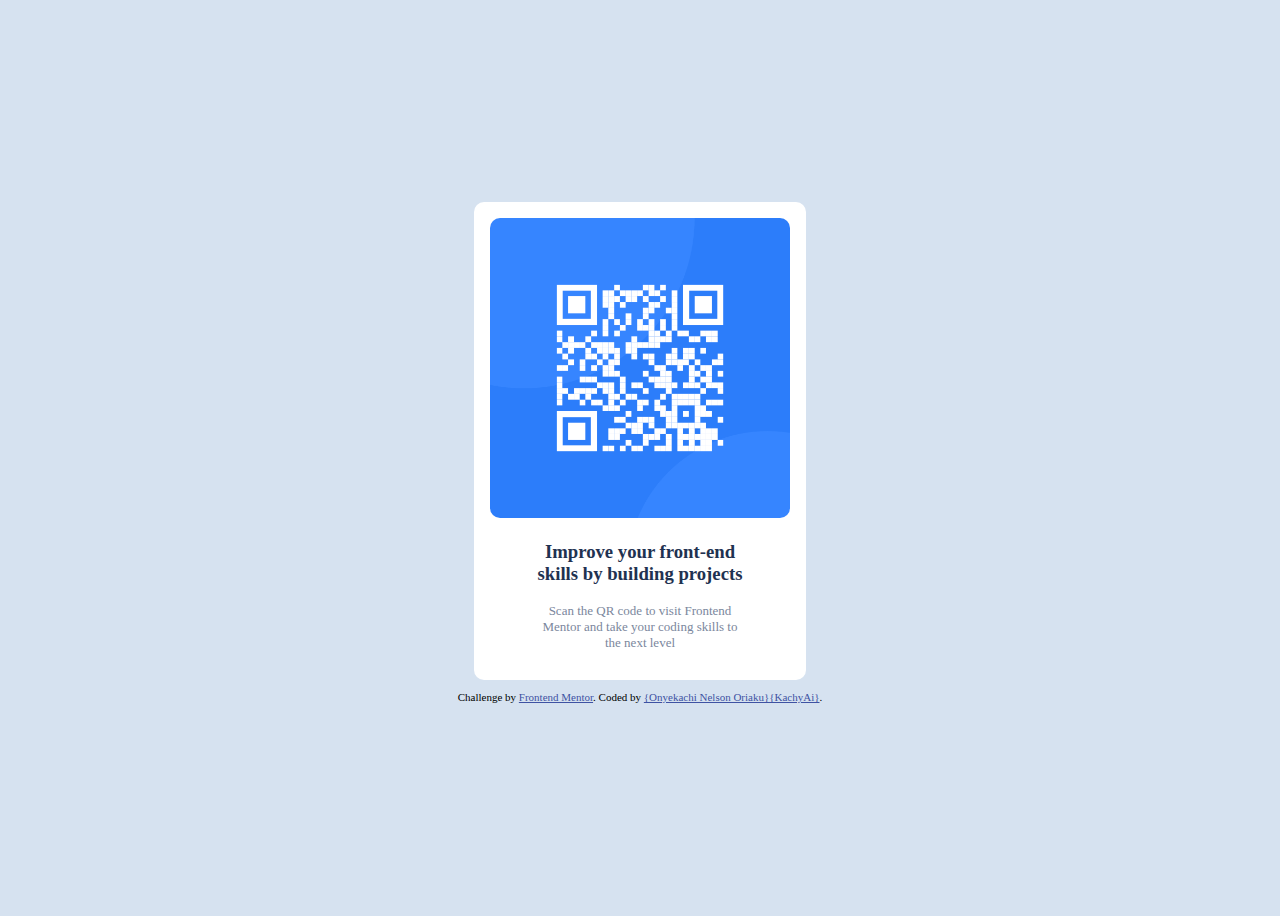
<file: index.html>
<!DOCTYPE html>
<html lang="en">
  <head>
    <meta charset="UTF-8" />
    <meta name="viewport" content="width=device-width, initial-scale=1.0" />
    <!-- displays site properly based on user's device -->
    <link rel="stylesheet" href="./css/style.css" />

    <link
      rel="icon"
      type="image/png"
      sizes="32x32"
      href="./images/favicon-32x32.png"
    />
    <title>Frontend Mentor | QR code component</title>
  </head>
  <body>
    <div class="container">
      <div class="img">
        <img src="./images/image-qr-code.png" alt="Qr image" />
      </div>
      <h3>
        Improve your front-end <br />
        skills by building projects
      </h3>
      <p>
        Scan the QR code to visit Frontend <br />
        Mentor and take your coding skills to <br />
        the next level
      </p>
    </div>
    <div class="attribution">
      Challenge by
      <a href="https://www.frontendmentor.io?ref=challenge" target="_blank"
        >Frontend Mentor</a
      >. Coded by <a href="#">{Onyekachi Nelson Oriaku}{KachyAi}</a>.
    </div>
  </body>
</html>
</file>
<file: css/style.css>
body {
  font-family: "poppins";
  display: flex;
  justify-content: center;
  align-items: center;
  flex-direction: column;
  height: 100vh;
  background-color: hsl(212, 45%, 89%);
  overflow: hidden;
}

.container {
  background-color: #fff;
  padding: 1em;
  border-radius: 10px;
  /* width: 250px; */
}

.img > img {
  width: 300px;
  height: 300px;
  border-radius: 10px;
}

h3 {
  text-align: center;
  color: hsl(218, 44%, 22%);
}

p {
  font-size: 13px;
  text-align: center;
  color: hsl(220, 15%, 55%);
}

.attribution {
  font-size: 11px;
  text-align: center;
  margin: 1em;
}
.attribution a {
  color: hsl(228, 45%, 44%);
}

@media screen and (max-width: 375px) {
  .img > img {
    width: 250px;
    height: 250px;
  }
}
</file>
